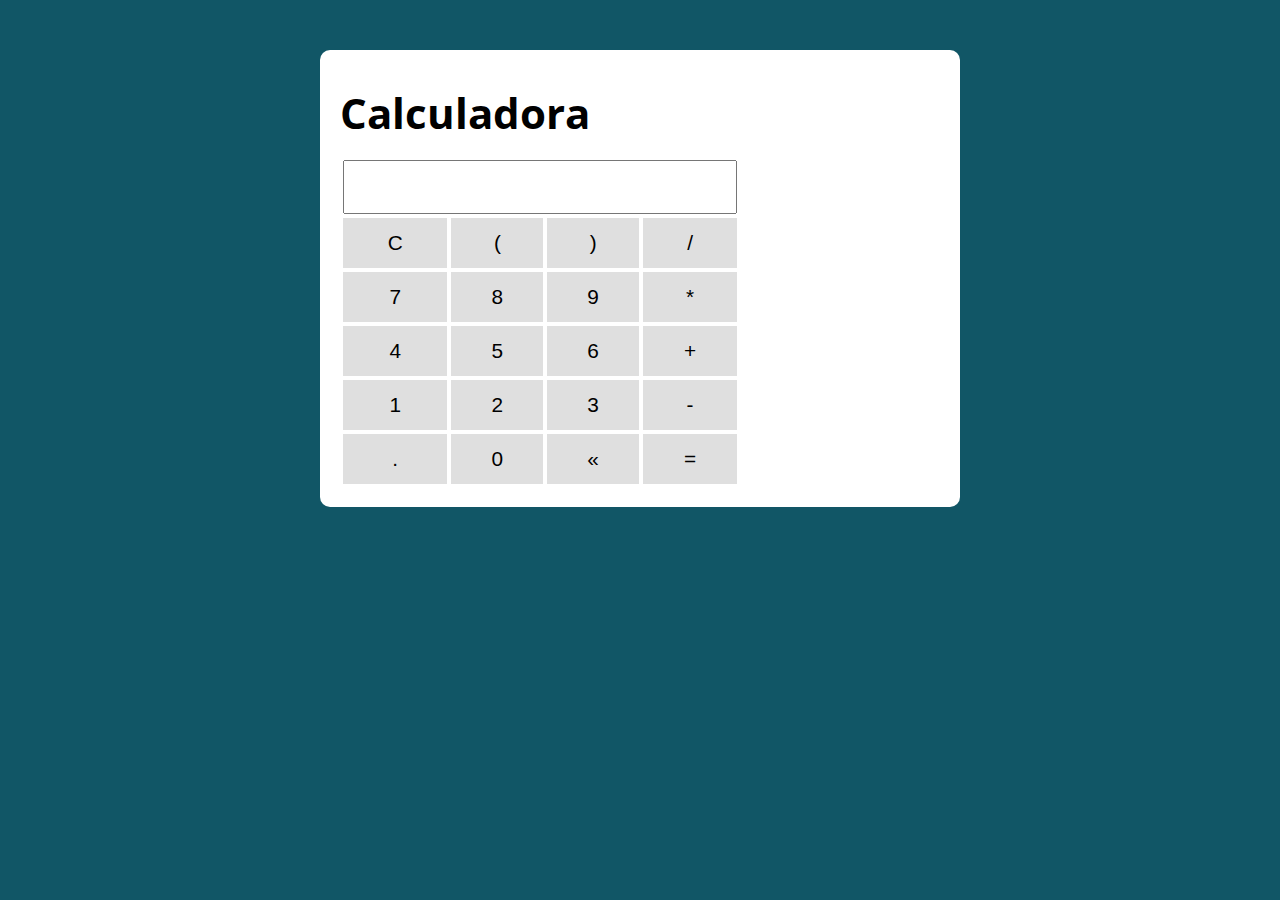
<file: calculadora/index.html>
<!DOCTYPE html>
<html lang="pt-BR">

<head>
    <meta charset="UTF-8">
    <meta name="viewport" content="width=device-width, initial-scale=1.0">
    <meta http-equiv="X-UA-Compatible" content="ie=edge">
    <title>Modelo</title>
    <link rel="stylesheet" href="/calculadora/style.css">
</head>

<body>

    <section class="container">
        <h1>Calculadora</h1>

        <table class="calculadora">
            <tr>
                <td colspan="4"><input type="text" class="display"></td>
            </tr>

            <tr>
                <td><button class="btn btn-clear">C</button></td>
                <td><button class="btn btn-num">(</button></td>
                <td><button class="btn btn-num">)</button></td>
                <td><button class="btn btn-num">/</button></td>
            </tr>

            <tr>
                <td><button class="btn btn-num">7</button></td>
                <td><button class="btn btn-num">8</button></td>
                <td><button class="btn btn-num">9</button></td>
                <td><button class="btn btn-num">*</button></td>
            </tr>

            <tr>
                <td><button class="btn btn-num">4</button></td>
                <td><button class="btn btn-num">5</button></td>
                <td><button class="btn btn-num">6</button></td>
                <td><button class="btn btn-num">+</button></td>
            </tr>

            <tr>
                <td><button class="btn btn-num">1</button></td>
                <td><button class="btn btn-num">2</button></td>
                <td><button class="btn btn-num">3</button></td>
                <td><button class="btn btn-num">-</button></td>
            </tr>

            <tr>
                <td><button class="btn btn-num">.</button></td>
                <td><button class="btn btn-num">0</button></td>
                <td><button class="btn btn-del">&laquo;</button></td>
                <td><button class="btn btn-eq">=</button></td>
            </tr>
        </table>

    </section>

    <script src="/calculadora/calculadora.js"></script>
</body>

</html>
</file>
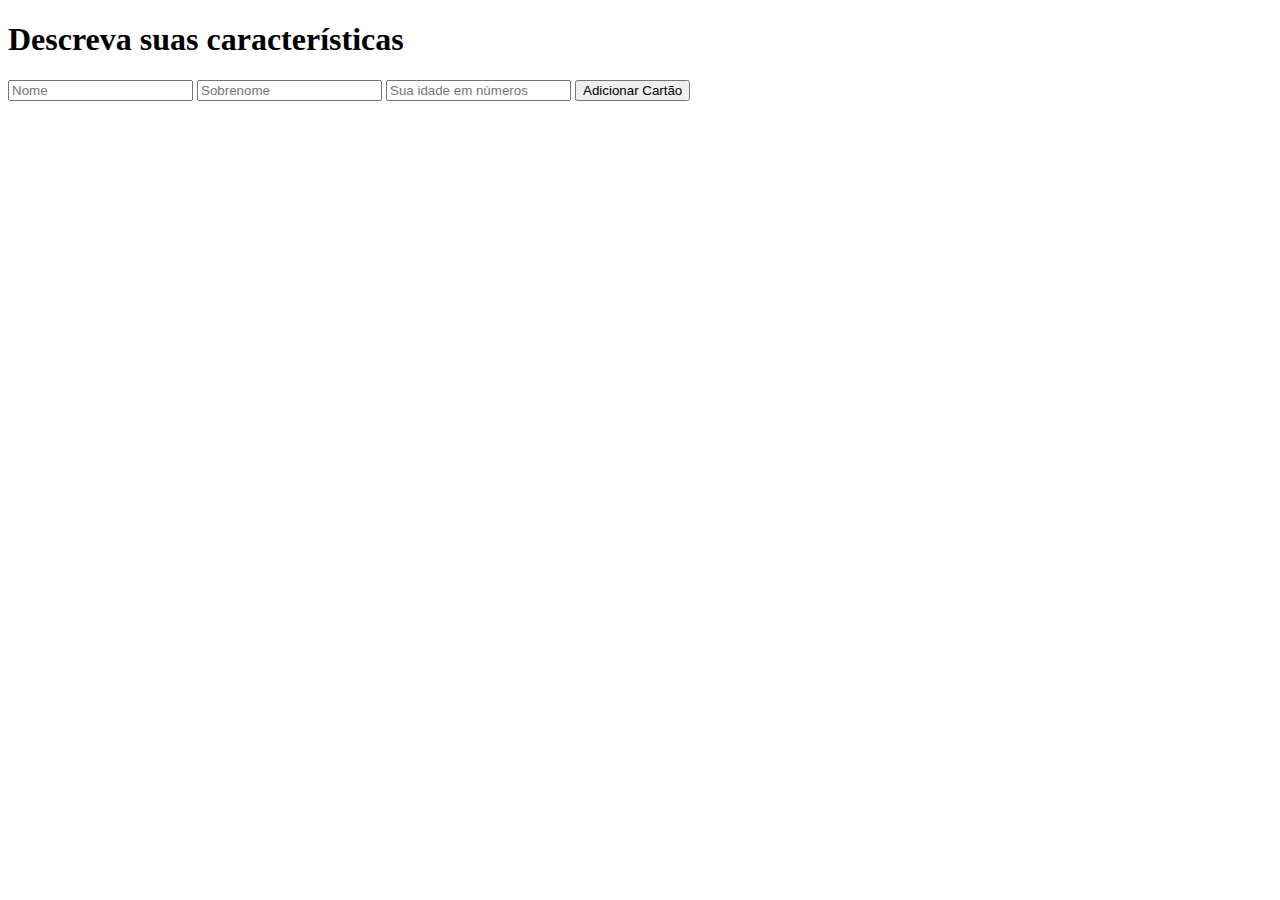
<file: cartao/index.html>
<!DOCTYPE html>
<html lang="en">

<head>
    <meta charset="UTF-8">
    <meta name="viewport" content="width=device-width, initial-scale=1.0">
    <title>Document</title>
</head>

<body>
    <section>
        <div>
            <h1>Descreva suas características</h1>
            <input type="text" placeholder="Nome" id="nome">
            <input type="text" placeholder="Sobrenome" id="sobrenome">
            <input type="number" placeholder="Sua idade em números" id="idade">
            <button type="button">Adicionar Cartão</button>
            <div id="cartoes"></div>
        </div>
    </section>
    <script src="script.js"></script>
</body>

</html>
</file>
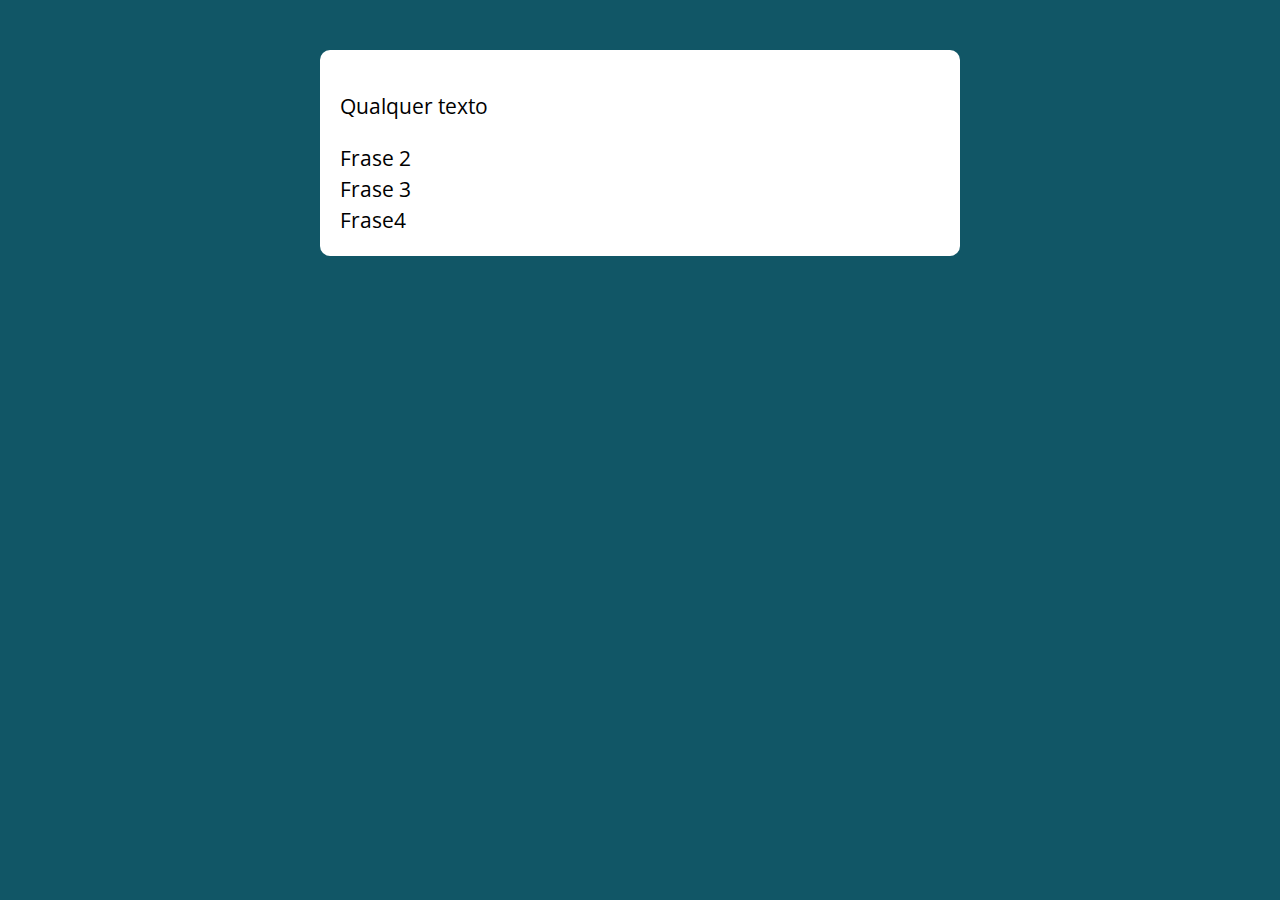
<file: for/index.html>
<!DOCTYPE html>
<html lang="pt-BR">

<head>
  <meta charset="UTF-8">
  <meta name="viewport" content="width=device-width, initial-scale=1.0">
  <meta http-equiv="X-UA-Compatible" content="ie=edge">
  <title>IMC</title>
  <link rel="stylesheet" href="./style.css">
</head>

<body>

  <section class="container">

  </section>
  <script src="./main.js"></script>
</body>

</html>
</file>
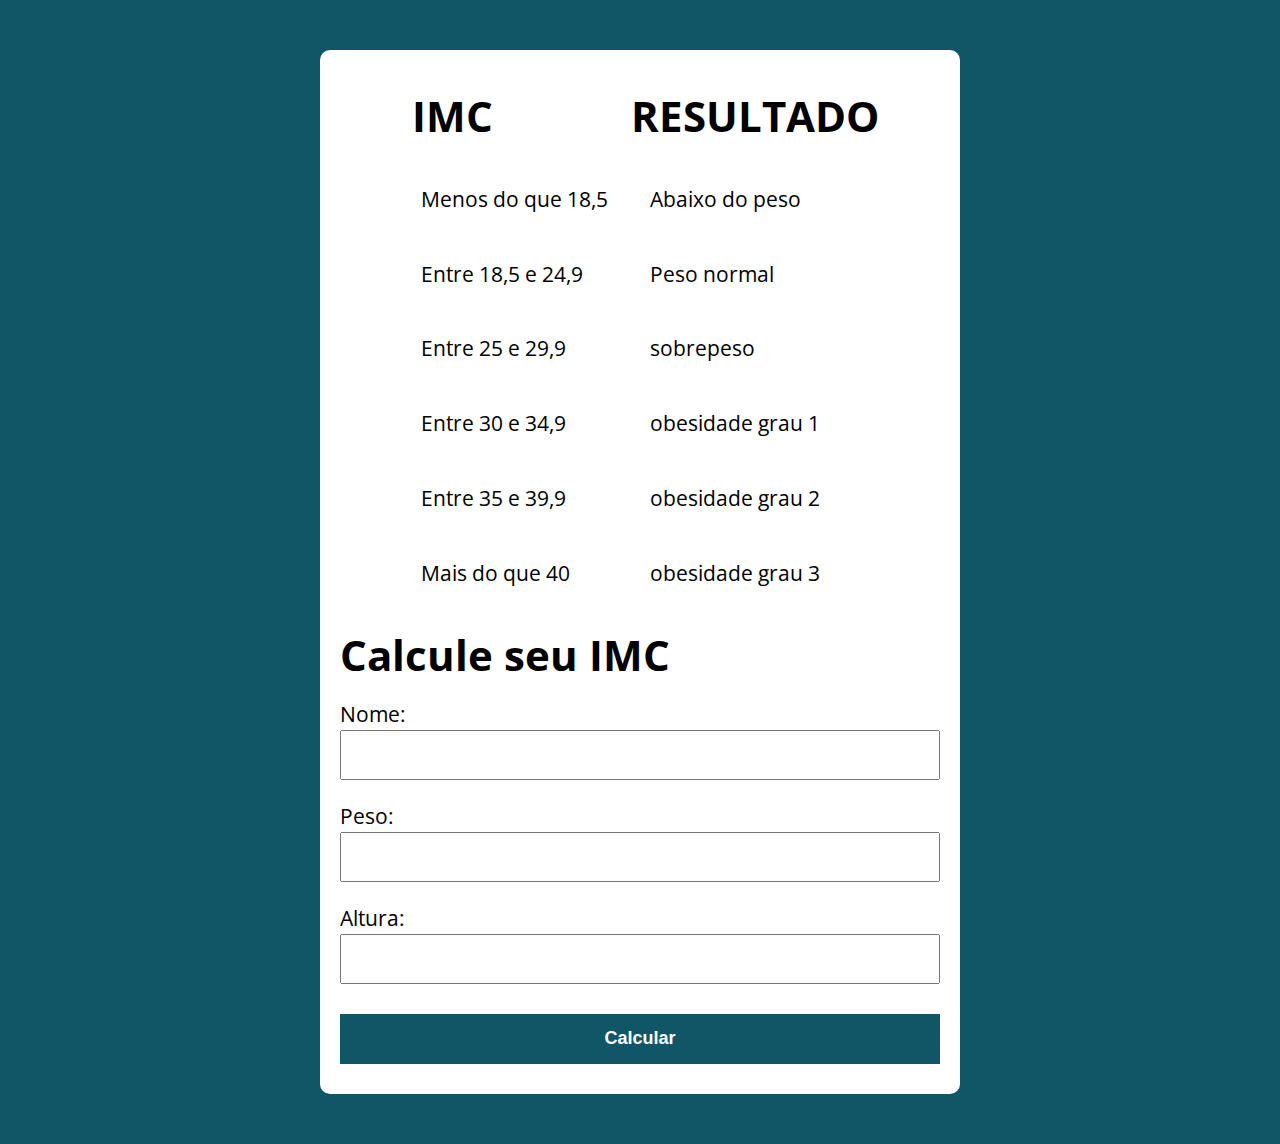
<file: imc/index.html>
<!DOCTYPE html>
<html lang="pt-BR">

<head>
  <meta charset="UTF-8">
  <meta name="viewport" content="width=device-width, initial-scale=1.0">
  <meta http-equiv="X-UA-Compatible" content="ie=edge">
  <title>IMC</title>
  <link rel="stylesheet" href="./assets/css/style.css">
</head>

<body>

  <section class="container">


    <table>
      <thead>
        <tr>
          <th class="imc">
            <h1>IMC</h1>
          </th>
          <th>
            <h1>RESULTADO</h1>
          </th>
        </tr>
      <tbody>
        <tr>
          <td>
            <p>Menos do que 18,5</p>
          </td>
          <td>
            <p>Abaixo do peso</p>
          </td>
        </tr>
        <tr>
          <td>
            <p>Entre 18,5 e 24,9</p>
          </td>
          <td>
            <p>Peso normal</p>
          </td>
        </tr>
        <tr>
          <td>
            <p>Entre 25 e 29,9</p>
          </td>
          <td>
            <p>sobrepeso</p>
          </td>
        </tr>
        <tr>
          <td>
            <p>Entre 30 e 34,9</p>
          </td>
          <td>
            <p>obesidade grau 1</p>
          </td>
        </tr>
        <tr>
          <td>
            <p>Entre 35 e 39,9</p>
          </td>
          <td>
            <p>obesidade grau 2</p>
          </td>
        </tr>
        <tr>
          <td>
            <p>Mais do que 40</p>
          </td>
          <td>
            <p>obesidade grau 3</p>
          </td>
        </tr>
      </tbody>
      </thead>
    </table>
    <Form class="form">
      <h1> Calcule seu IMC</h1>
      <p>Nome: <input class="nome" type="text"></p>
      <p>Peso: <input class="peso" type="text" name="" id=""></p>
      <p>Altura: <input class="altura" type="text"></p>
      <button>Calcular</button>
    </Form>
    </div>
    <div class="resultado"></div>
  </section>

  <script src="./assets/js/main.js"></script>
</body>

</html>
</file>
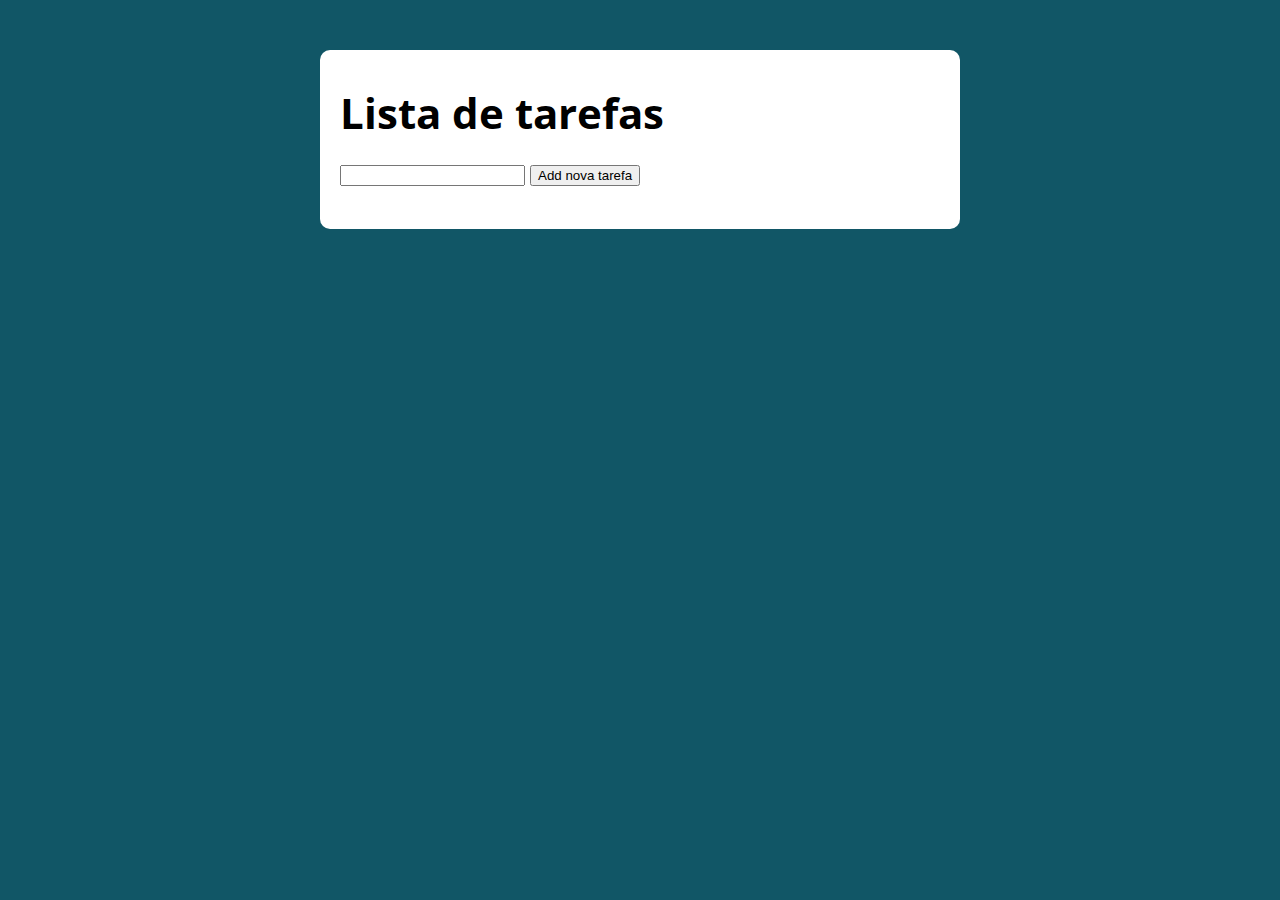
<file: listaDeTarefas/index.html>
<!DOCTYPE html>
<html lang="pt-BR">

<head>
    <meta charset="UTF-8">
    <meta name="viewport" content="width=device-width, initial-scale=1.0">
    <meta http-equiv="X-UA-Compatible" content="ie=edge">
    <title>IMC</title>
    <link rel="stylesheet" href="./assets/css/style.css">
</head>

<body>

    <section class="container">
        <h1>Lista de tarefas</h1>
        <p>
            <input type="text" class="input-tarefa" name="" id="">
            <button class="btn-tarefa">Add nova tarefa</button>
        </p>
        <ul class="tarefas"></ul>
    </section>

    <script src="./assets/javas/main.js"></script>
</body>

</html>
</file>
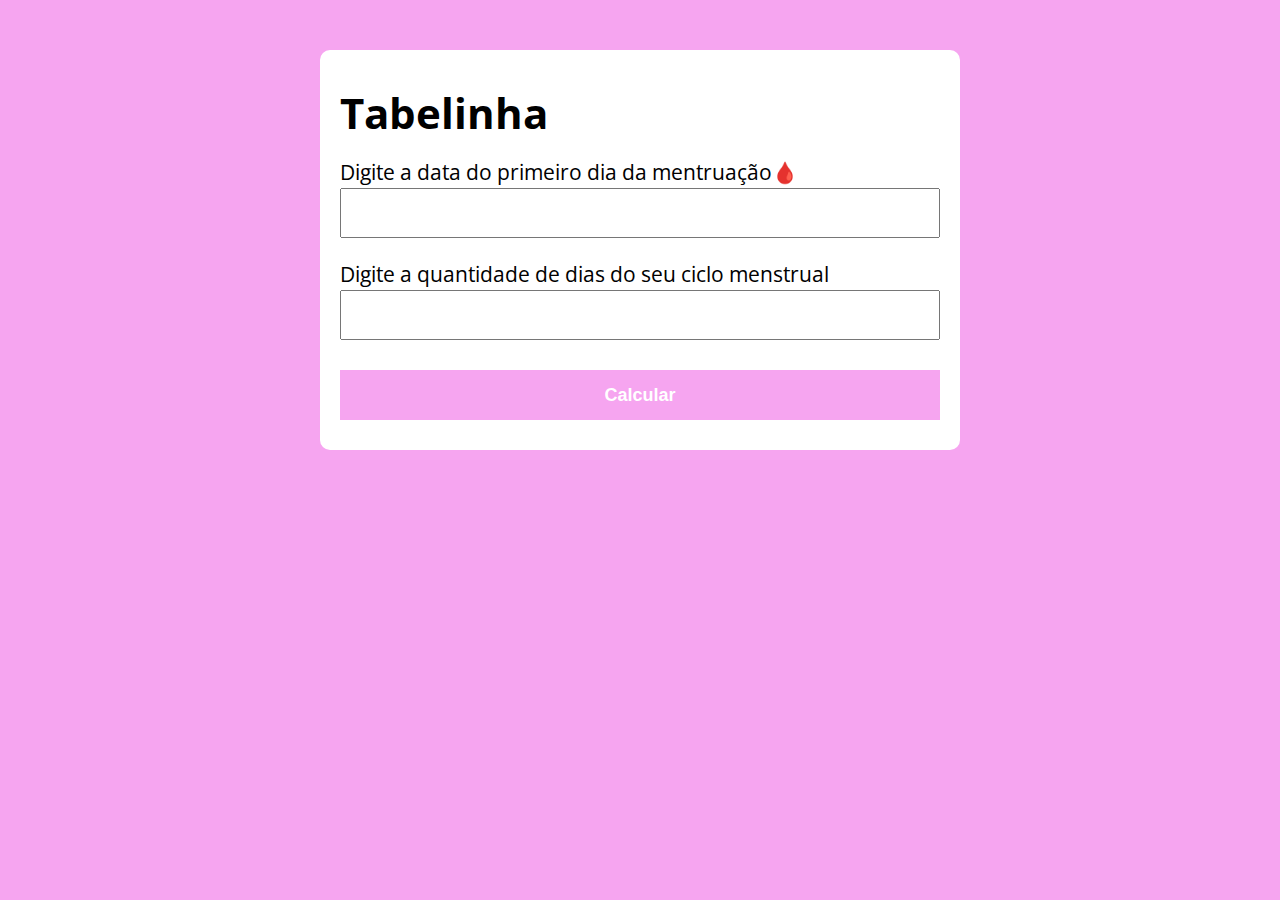
<file: tabelinha/index.html>
<!DOCTYPE html>
<html lang="pt-BR">

<head>
    <meta charset="UTF-8">
    <meta name="viewport" content="width=device-width, initial-scale=1.0">
    <meta http-equiv="X-UA-Compatible" content="ie=edge">
    <title>Tabelinha</title>
    <link rel="stylesheet" href="style.css">
</head>

<body>

    <section class="container">
        <div>
            <Form class="form">
                <h1>Tabelinha</h1>
                <p> Digite a data do primeiro dia da mentruação🩸 <input class="dia_um" type="text" name="" id=""></p>
                <p> Digite a quantidade de dias do seu ciclo menstrual <input class="ciclo" type="text"></p>
                <button>Calcular</button>
            </Form>
        </div>
        <div class="resultado"></div>
    </section>

    <script src="main.js"></script>
</body>

</html>
</file>
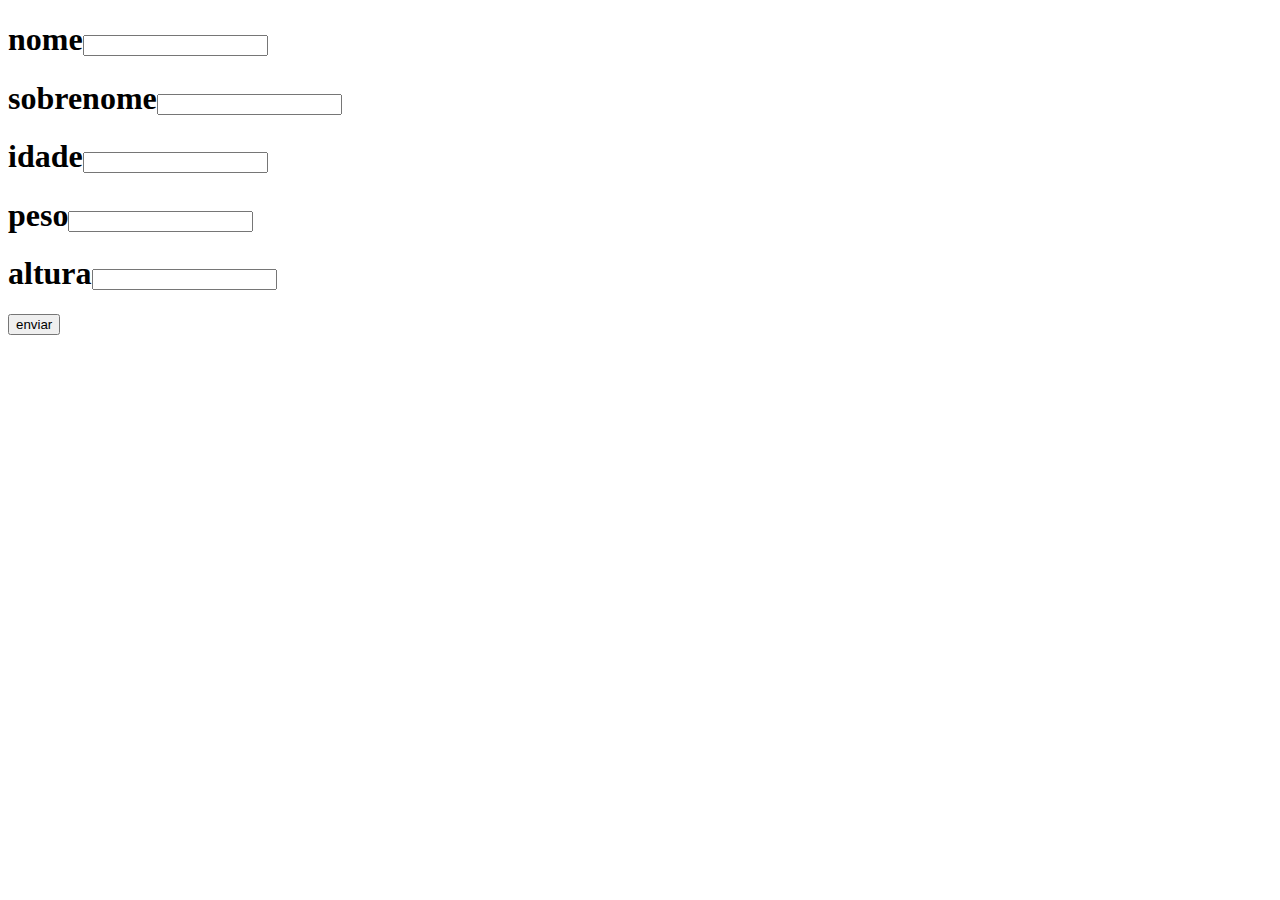
<file: Exericios/func-array-obj/index.html>
<!DOCTYPE html>
<html lang="en">

<head>
    <meta charset="UTF-8">
    <meta name="viewport" content="width=device-width, initial-scale=1.0">
    <link rel="stylesheet" href="styles.css">
    <title>Document</title>
</head>

<body>
    <form action="" method="get" class="form">
        <h1>nome<input type="text" class="nome"></h1>
        <h1>sobrenome<input type="text" class="sobrenome"></h1>
        <h1>idade<input type="text" class="idade"></h1>
        <h1>peso<input type="text" class="peso"></h1>
        <h1>altura<input type="text" class="altura"></h1>
        <button>enviar</button>
    </form>
    <div class="resultado"> </div>
    <script src="script.js"></script>
</body>

</html>
</file>
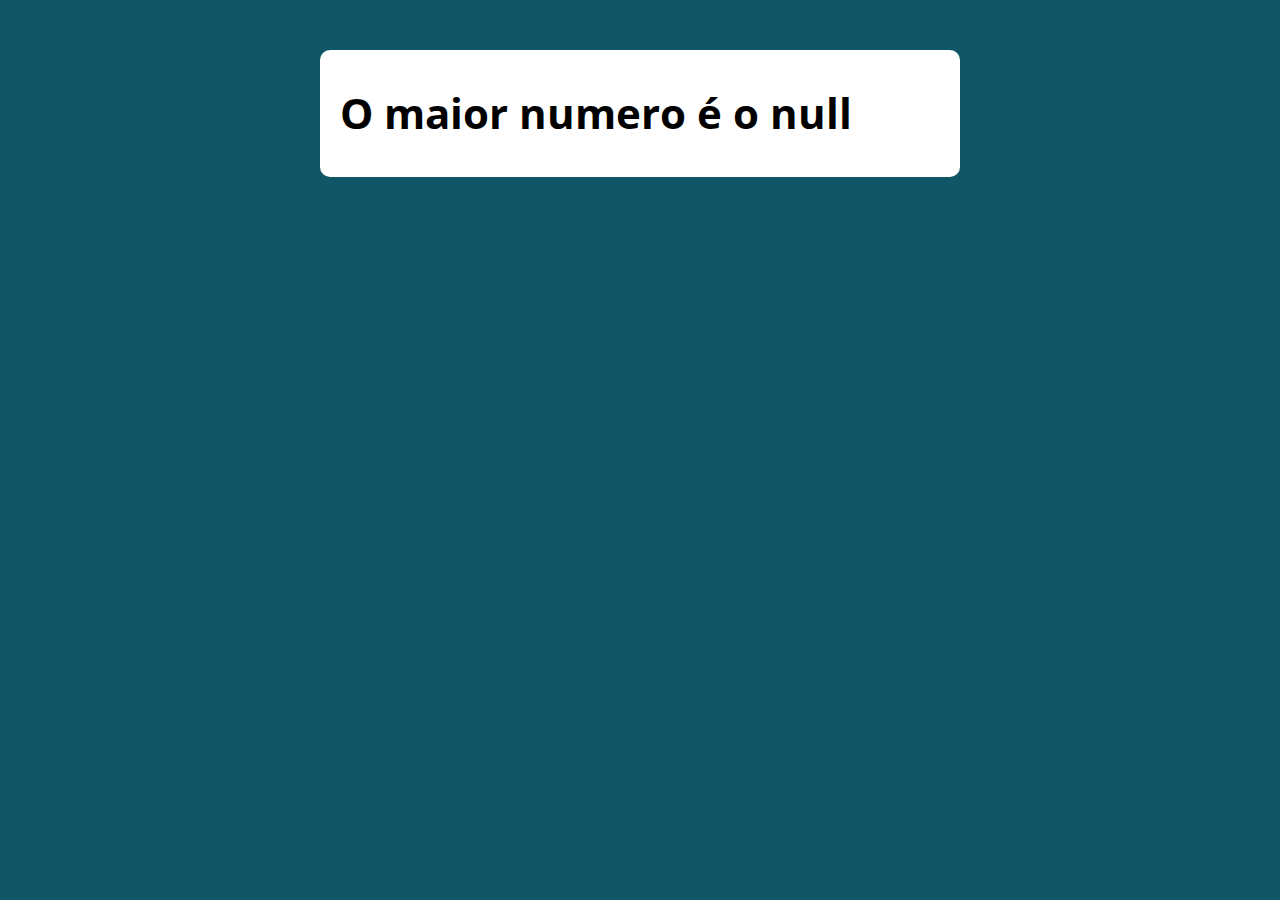
<file: Exericios/NodeList/index.html>
<!DOCTYPE html>
<html lang="pt-BR">

<head>
    <meta charset="UTF-8">
    <meta name="viewport" content="width=device-width, initial-scale=1.0">
    <meta http-equiv="X-UA-Compatible" content="ie=edge">
    <title>IMC</title>
    <link rel="stylesheet" href="./style.css">
</head>

<body>

    <section class="container">
        <div class="paragrafos">
            <h1 class="resultado">Resultado</h1>
        </div>
    </section>

    <script src="./main.js"></script>
</body>

</html>
</file>
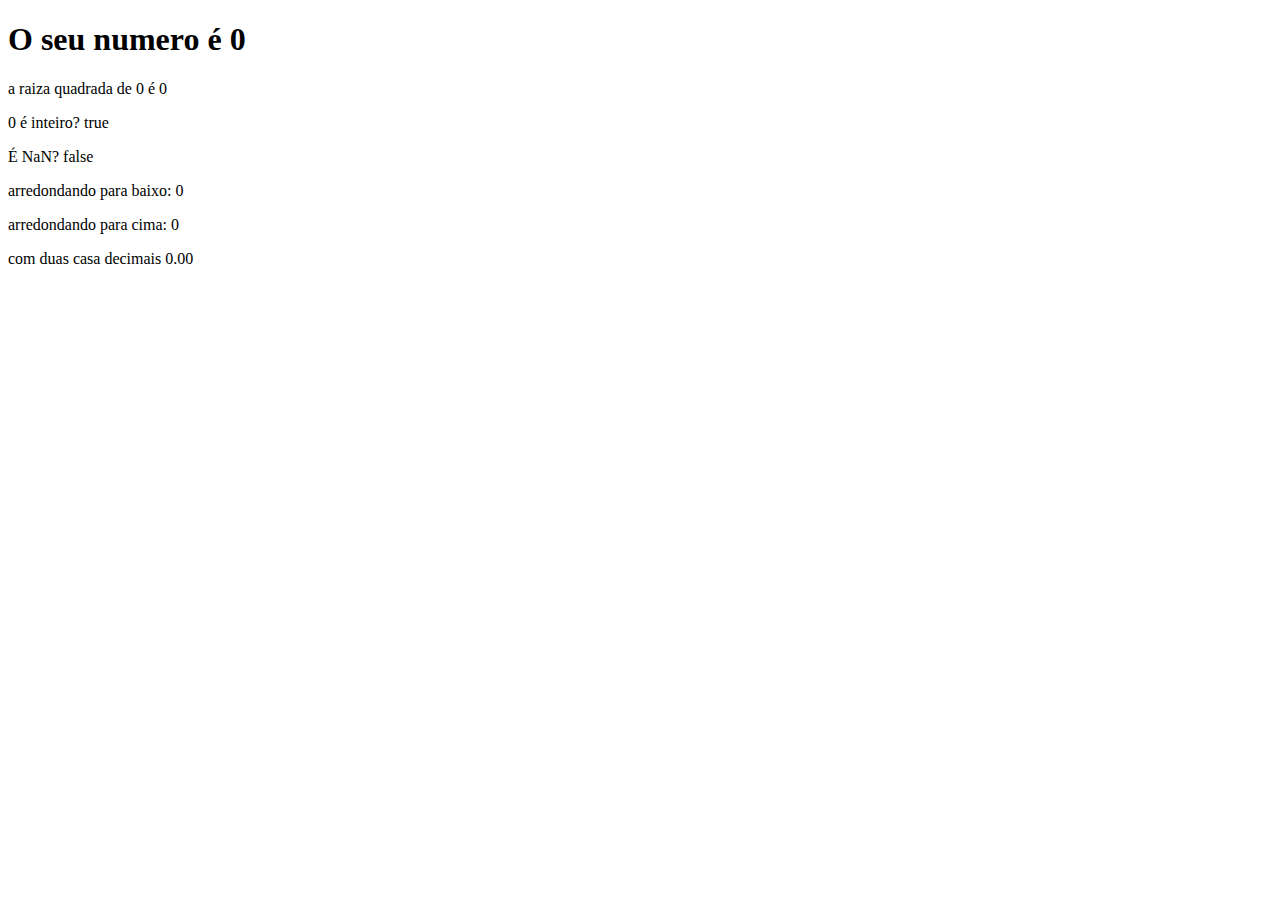
<file: Exericios/numbers/index.html>
<!DOCTYPE html>
<html lang="en">
<head>
    <meta charset="UTF-8">
    <meta name="viewport" content="width=device-width, initial-scale=1.0">
    <title>Document</title>
</head>
<body>
    <section>
        <h1>O seu numero é <span id="numero-titulo">0</span></h1>
        <div id="texto">texto</div>
    </section>
    <script src="script.js"></script>
</body>
</html>
</file>
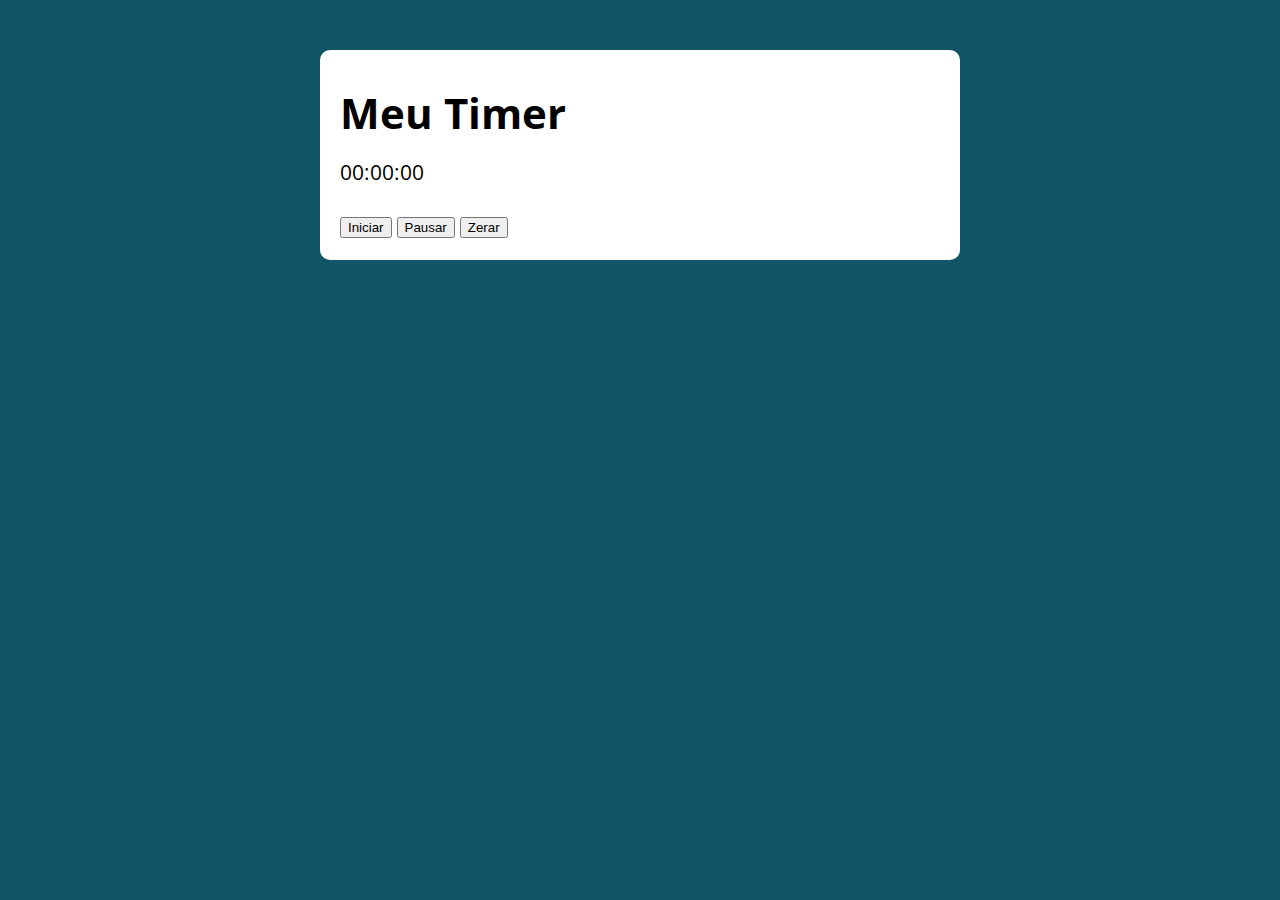
<file: Exericios/timersetInterval/index.html>
<!DOCTYPE html>
<html lang="pt-BR">

<head>
  <meta charset="UTF-8">
  <meta name="viewport" content="width=device-width, initial-scale=1.0">
  <meta http-equiv="X-UA-Compatible" content="ie=edge">
  <title>IMC</title>
  <link rel="stylesheet" href="./assets/css/style.css">
</head>

<body>

  <section class="container">
    <h1>Meu Timer</h1>
    <p class="relogio">00:00:00</p>
    <button class="iniciar">Iniciar</button>
    <button class="pausar">Pausar</button>
    <button class="zerar">Zerar</button>
  </section>

  <script src="./assets/js/main.js"></script>
</body>

</html>
</file>
<file: calculadora/style.css>
@import url('https://fonts.googleapis.com/css?family=Open+Sans:400,700&display=swap');
:root {
  --primary-color: rgb(17, 86, 102);
  --primary-color-darker: rgb(9, 48, 56);
}

* {
  box-sizing: border-box;
  outline: 0;
}

body {
  margin: 0;
  padding: 0;
  background: var(--primary-color);
  font-family: 'Open sans', sans-serif;
  font-size: 1.3em;
  line-height: 1.5em;
}

.container {
  max-width: 640px;
  margin: 50px auto;
  background: #fff;
  padding: 20px;
  border-radius: 10px;
}

form input, form label, form button {
  display: block;
  width: 100%;
  margin-bottom: 10px;
}

form input {
  font-size: 24px;
  height: 50px;
  padding: 0 20px;
}

form input:focus {
  outline: 1px solid var(--primary-color);
}

form button {
  border: none;
  background: var(--primary-color);
  color: #fff;
  font-size: 18px;
  font-weight: 700;
  height: 50px;
  cursor: pointer;
  margin-top: 30px;
}

form button:hover {
  background: var(--primary-color-darker);
}

.calculadora {
  width: 400px;
}

.display {
  font-size: 2em;
  width: 100%;
  text-align: right;
}

.btn {
  width: 100%;
  height: 50px;
  font-size: 1em;
  border: none;
  background: #dfdfdf;
  cursor: pointer;
}

.btn:hover {
  background: #9e9e9e;
}
</file>
<file: for/style.css>
@import url('https://fonts.googleapis.com/css?family=Open+Sans:400,700&display=swap');
:root {
  --primary-color: rgb(17, 86, 102);
  --primary-color-darker: rgb(9, 48, 56);
}

* {
  box-sizing: border-box;
  outline: 0;
}

body {
  margin: 0;
  padding: 0;
  background: var(--primary-color);
  font-family: 'Open sans', sans-serif;
  font-size: 1.3em;
  line-height: 1.5em;
}

.container {
  max-width: 640px;
  margin: 50px auto;
  background: #fff;
  padding: 20px;
  border-radius: 10px;
  
}

form input, form label, form button {
  display: block;
  width: 100%;
  margin-bottom: 10px;
}

form input {
  font-size: 24px;
  height: 50px;
  padding: 0 20px;
}

form input:focus {
  outline: 1px solid var(--primary-color);
}

form button {
  border: none;
  background: var(--primary-color);
  color: #fff;
  font-size: 18px;
  font-weight: 700;
  height: 50px;
  cursor: pointer;
  margin-top: 30px;
}

form button:hover {
  background: var(--primary-color-darker);
}

.tabela{
  max-width: 300px;
  
}
table{
  margin: 0 auto;
}

table td {
  padding: 0 20px 0 20px ;
}

 .imc {
  padding-right: 125px;
}
</file>
<file: imc/assets/css/style.css>
@import url('https://fonts.googleapis.com/css?family=Open+Sans:400,700&display=swap');
:root {
  --primary-color: rgb(17, 86, 102);
  --primary-color-darker: rgb(9, 48, 56);
}

* {
  box-sizing: border-box;
  outline: 0;
}

body {
  margin: 0;
  padding: 0;
  background: var(--primary-color);
  font-family: 'Open sans', sans-serif;
  font-size: 1.3em;
  line-height: 1.5em;
}

.container {
  max-width: 640px;
  margin: 50px auto;
  background: #fff;
  padding: 20px;
  border-radius: 10px;
  
}

form input, form label, form button {
  display: block;
  width: 100%;
  margin-bottom: 10px;
}

form input {
  font-size: 24px;
  height: 50px;
  padding: 0 20px;
}

form input:focus {
  outline: 1px solid var(--primary-color);
}

form button {
  border: none;
  background: var(--primary-color);
  color: #fff;
  font-size: 18px;
  font-weight: 700;
  height: 50px;
  cursor: pointer;
  margin-top: 30px;
}

form button:hover {
  background: var(--primary-color-darker);
}

.tabela{
  max-width: 300px;
  
}
table{
  margin: 0 auto;
}

table td {
  padding: 0 20px 0 20px ;
}

 .imc {
  padding-right: 125px;
}
</file>
<file: listaDeTarefas/assets/css/style.css>
@import url('https://fonts.googleapis.com/css?family=Open+Sans:400,700&display=swap');
:root {
  --primary-color: rgb(17, 86, 102);
  --primary-color-darker: rgb(9, 48, 56);
}

* {
  box-sizing: border-box;
  outline: 0;
}

body {
  margin: 0;
  padding: 0;
  background: var(--primary-color);
  font-family: 'Open sans', sans-serif;
  font-size: 1.3em;
  line-height: 1.5em;
}

.container {
  max-width: 640px;
  margin: 50px auto;
  background: #fff;
  padding: 20px;
  border-radius: 10px;
  
}

form input, form label, form button {
  display: block;
  width: 100%;
  margin-bottom: 10px;
}

form input {
  font-size: 24px;
  height: 50px;
  padding: 0 20px;
}

form input:focus {
  outline: 1px solid var(--primary-color);
}

form button {
  border: none;
  background: var(--primary-color);
  color: #fff;
  font-size: 18px;
  font-weight: 700;
  height: 50px;
  cursor: pointer;
  margin-top: 30px;
}

form button:hover {
  background: var(--primary-color-darker);
}

.tabela{
  max-width: 300px;
  
}
table{
  margin: 0 auto;
}

table td {
  padding: 0 20px 0 20px ;
}

 .imc {
  padding-right: 125px;
}
</file>
<file: tabelinha/style.css>
@import url('https://fonts.googleapis.com/css?family=Open+Sans:400,700&display=swap');
:root {
  --primary-color: rgb(246, 165, 240);
  --primary-color-darker: rgb(225, 2, 2);
}

* {
  box-sizing: border-box;
  outline: 0;
}

body {
  margin: 0;
  padding: 0;
  background: var(--primary-color);
  font-family: 'Open sans', sans-serif;
  font-size: 1.3em;
  line-height: 1.5em;
}

.container {
  max-width: 640px;
  margin: 50px auto;
  background: #fff;
  padding: 20px;
  border-radius: 10px;
  
}

form input, form label, form button {
  display: block;
  width: 100%;
  margin-bottom: 10px;
}

form input {
  font-size: 24px;
  height: 50px;
  padding: 0 20px;
}

form input:focus {
  outline: 1px solid var(--primary-color);
}

form button {
  border: none;
  background: var(--primary-color);
  color: #fff;
  font-size: 18px;
  font-weight: 700;
  height: 50px;
  cursor: pointer;
  margin-top: 30px;
}

form button:hover {
  background: var(--primary-color-darker);
}

.tabela{
  max-width: 300px;
  
}
</file>
<file: Exericios/func-array-obj/styles.css>
.resultado{
    background-color: aqua;
    width: 200px;
    
}
</file>
<file: Exericios/NodeList/style.css>
@import url('https://fonts.googleapis.com/css?family=Open+Sans:400,700&display=swap');
:root {
  --primary-color: rgb(17, 86, 102);
  --primary-color-darker: rgb(9, 48, 56);
}

* {
  box-sizing: border-box;
  outline: 0;
}

body {
  margin: 0;
  padding: 0;
  background: var(--primary-color);
  font-family: 'Open sans', sans-serif;
  font-size: 1.3em;
  line-height: 1.5em;
}

.container {
  max-width: 640px;
  margin: 50px auto;
  background: #fff;
  padding: 20px;
  border-radius: 10px;
  
}

form input, form label, form button {
  display: block;
  width: 100%;
  margin-bottom: 10px;
}

form input {
  font-size: 24px;
  height: 50px;
  padding: 0 20px;
}

form input:focus {
  outline: 1px solid var(--primary-color);
}

form button {
  border: none;
  background: var(--primary-color);
  color: #fff;
  font-size: 18px;
  font-weight: 700;
  height: 50px;
  cursor: pointer;
  margin-top: 30px;
}

form button:hover {
  background: var(--primary-color-darker);
}

.tabela{
  max-width: 300px;
  
}
table{
  margin: 0 auto;
}

table td {
  padding: 0 20px 0 20px ;
}

 .imc {
  padding-right: 125px;
}
</file>
<file: Exericios/timersetInterval/assets/css/style.css>
@import url('https://fonts.googleapis.com/css?family=Open+Sans:400,700&display=swap');
:root {
  --primary-color: rgb(17, 86, 102);
  --primary-color-darker: rgb(9, 48, 56);
}

* {
  box-sizing: border-box;
  outline: 0;
}

body {
  margin: 0;
  padding: 0;
  background: var(--primary-color);
  font-family: 'Open sans', sans-serif;
  font-size: 1.3em;
  line-height: 1.5em;
}

.container {
  max-width: 640px;
  margin: 50px auto;
  background: #fff;
  padding: 20px;
  border-radius: 10px;
  
}

form input, form label, form button {
  display: block;
  width: 100%;
  margin-bottom: 10px;
}

form input {
  font-size: 24px;
  height: 50px;
  padding: 0 20px;
}

form input:focus {
  outline: 1px solid var(--primary-color);
}

form button {
  border: none;
  background: var(--primary-color);
  color: #fff;
  font-size: 18px;
  font-weight: 700;
  height: 50px;
  cursor: pointer;
  margin-top: 30px;
}

form button:hover {
  background: var(--primary-color-darker);
}

.tabela{
  max-width: 300px;
  
}
table{
  margin: 0 auto;
}

table td {
  padding: 0 20px 0 20px ;
}

 .imc {
  padding-right: 125px;
}
</file>
